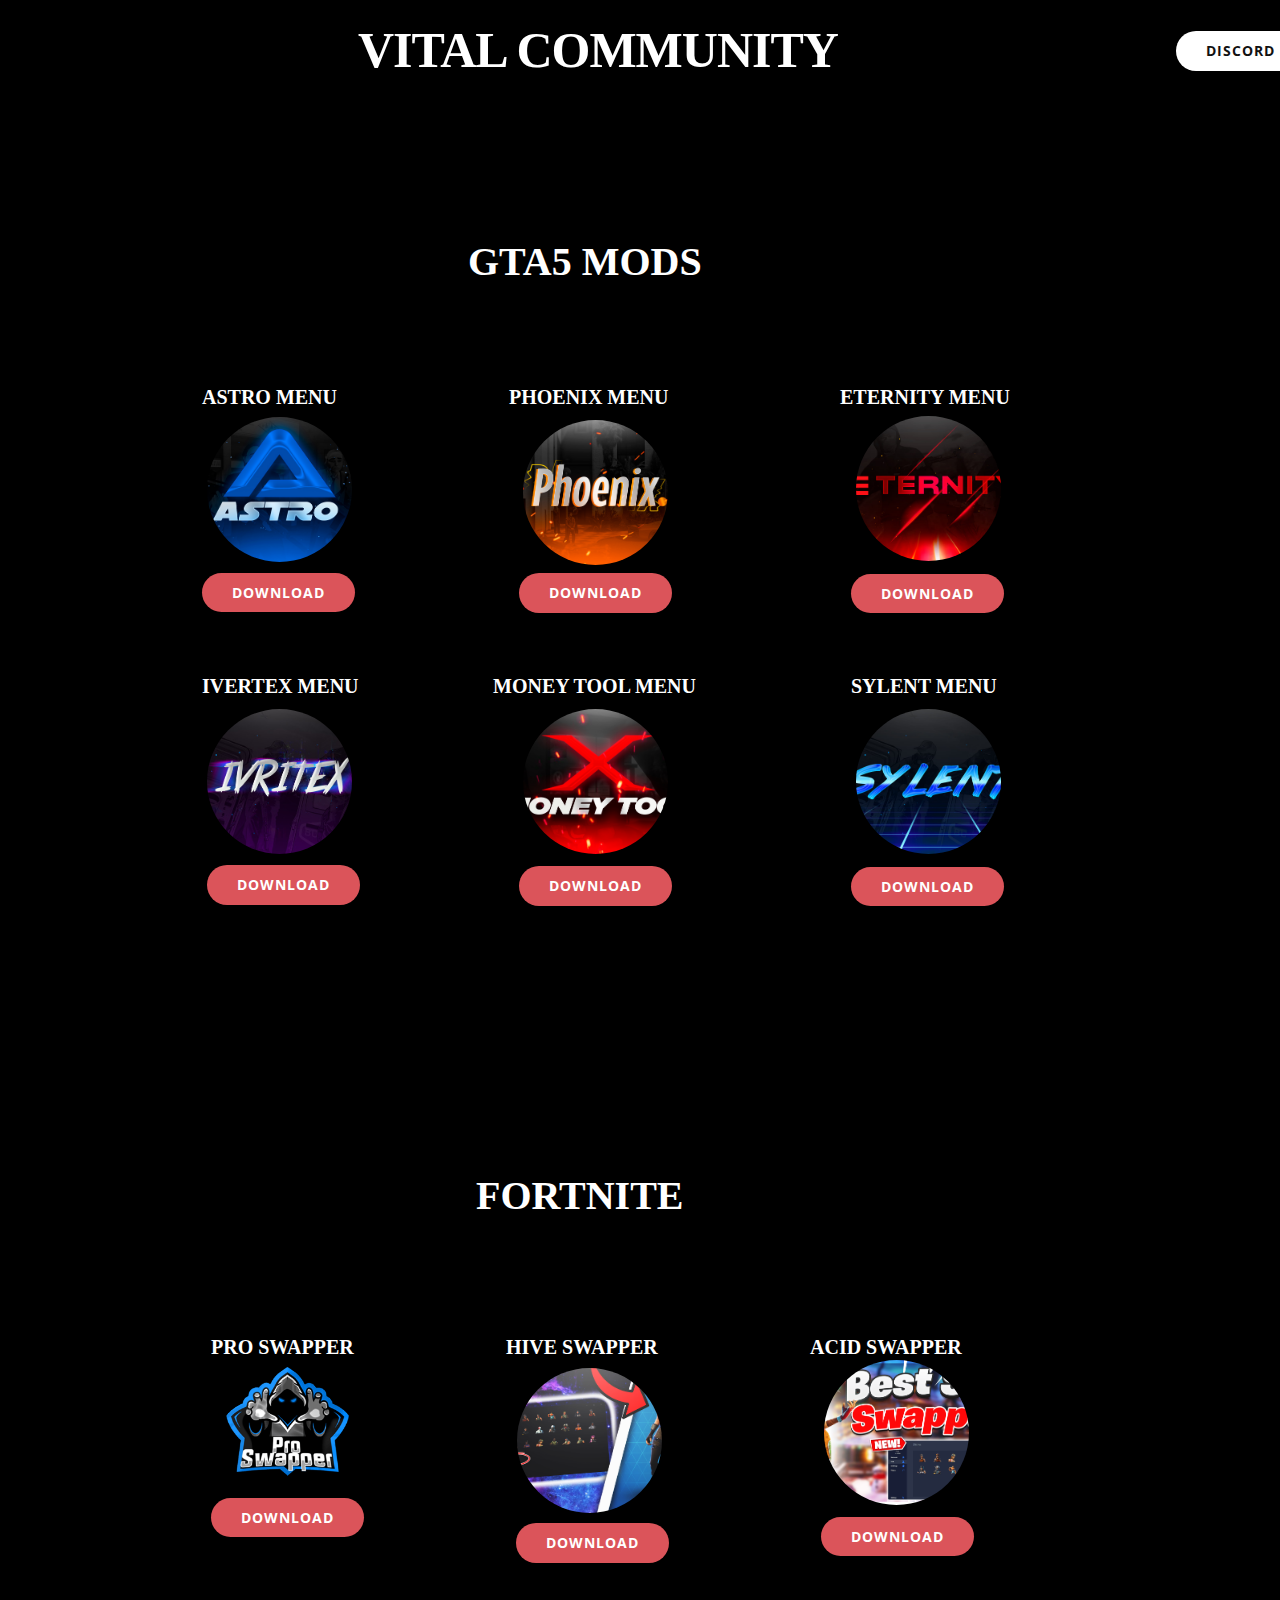
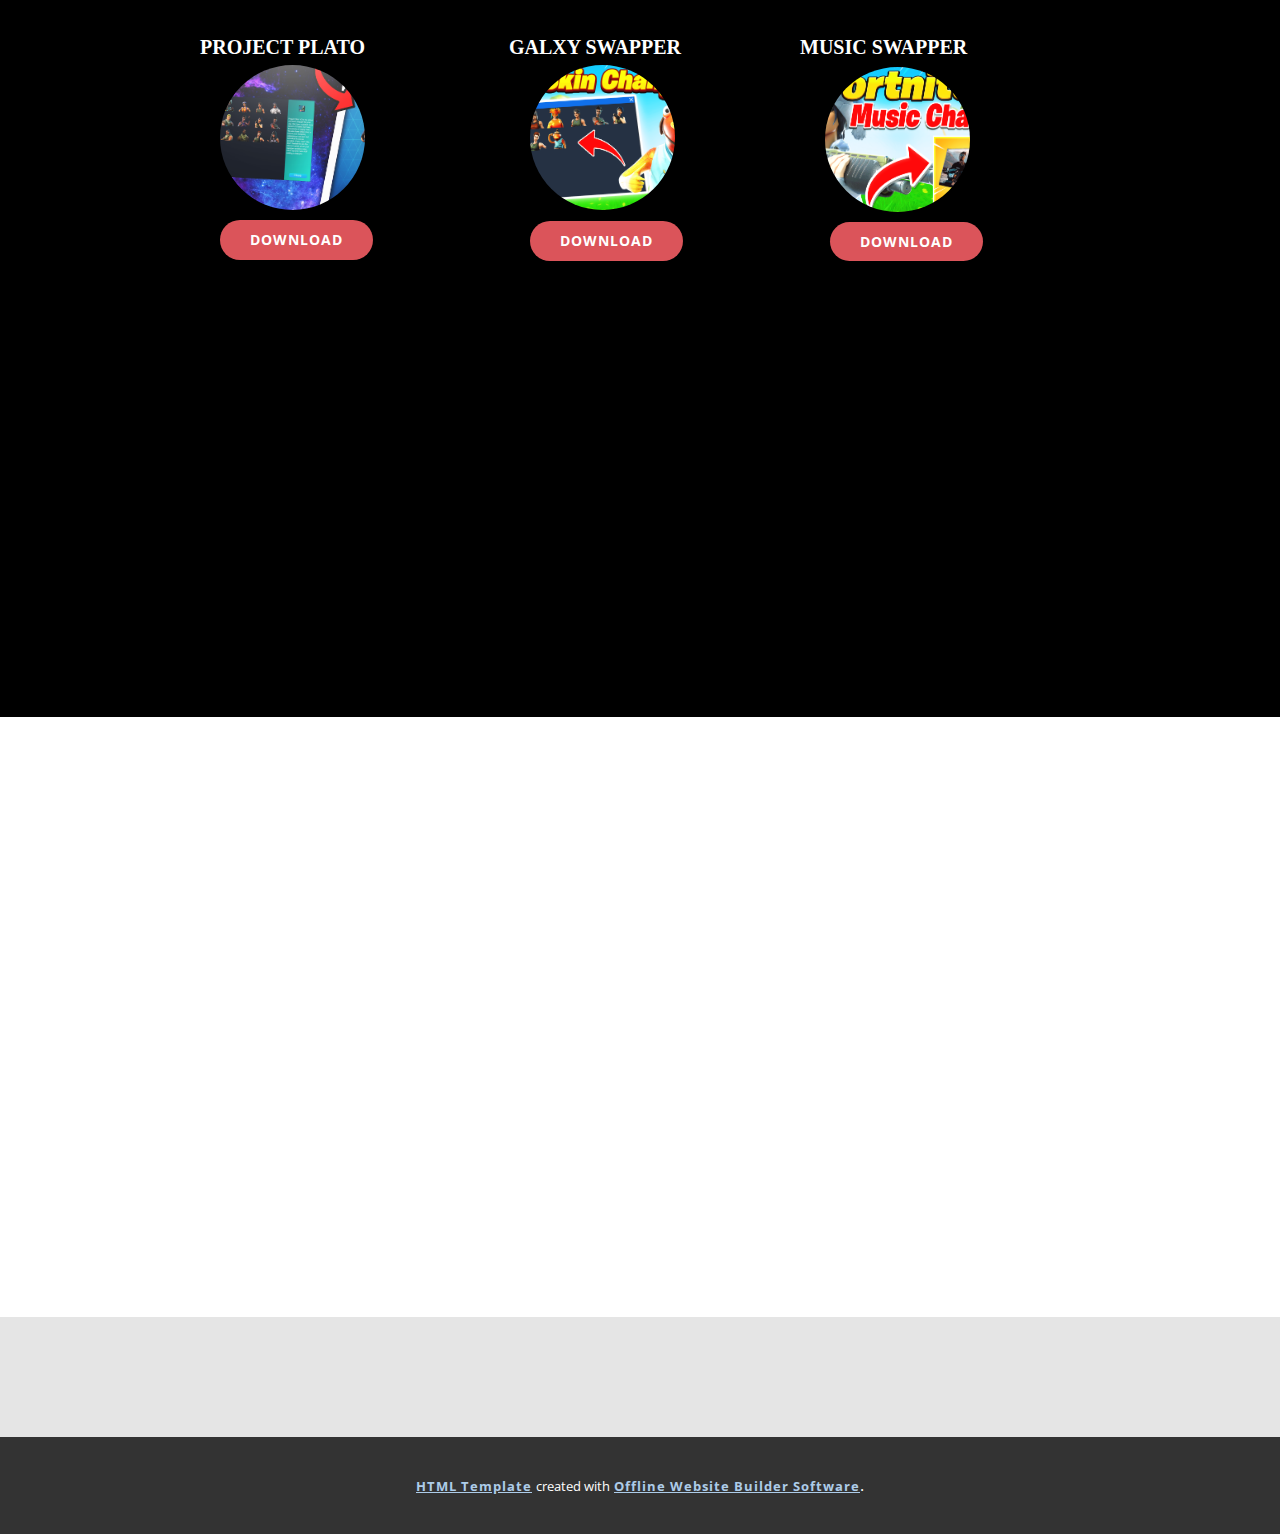
<file: index.html>
<!DOCTYPE html>
<html style="font-size: 16px;">
  <head>
    <meta name="viewport" content="width=device-width, initial-scale=1.0">
    <meta charset="utf-8">
    <meta name="keywords" content="VITAL COMMUNITY">
    <meta name="description" content="">
    <meta name="page_type" content="np-template-header-footer-from-plugin">
    <title>community</title>
    <link rel="stylesheet" href="nicepage.css" media="screen">
<link rel="stylesheet" href="community.css" media="screen">
    <script class="u-script" type="text/javascript" src="jquery.js" defer=""></script>
    <script class="u-script" type="text/javascript" src="nicepage.js" defer=""></script>
    <meta name="generator" content="Nicepage 3.2.3, nicepage.com">
    <link id="u-theme-google-font" rel="stylesheet" href="https://fonts.googleapis.com/css?family=Open+Sans:300,300i,400,400i,600,600i,700,700i,800,800i">
    
    
    
    
    
    <script type="application/ld+json">{
		"@context": "http://schema.org",
		"@type": "Organization",
		"name": "Site2",
		"url": "index.html"
}</script>
    <meta property="og:title" content="community">
    <meta property="og:type" content="website">
    <meta name="theme-color" content="#478ac9">
    <link rel="canonical" href="index.html">
    <meta property="og:url" content="index.html">
  </head>
  <body data-home-page="community.html" data-home-page-title="community" class="u-body"><header class="u-align-left u-black u-clearfix u-header u-header" id="sec-afd4"><div class="u-clearfix u-sheet u-sheet-1"></div></header>
    <section class="u-black u-clearfix u-section-1" id="sec-d5de">
      <div class="u-clearfix u-sheet u-sheet-1">
        <h1 class="u-heading-font u-text u-title u-text-1">VITAL COMMUNITY</h1>
        <a href="https://discord.gg/7HCaxwcHTW" class="u-btn u-btn-round u-button-style u-hover-palette-1-base u-radius-50 u-white u-btn-1" target="_blank">DISCORD</a>
      </div>
    </section>
    <section class="u-align-left u-clearfix u-image u-section-2" id="sec-cba4" data-image-width="200" data-image-height="200">
      <div class="u-clearfix u-sheet u-sheet-1">
        <h2 class="u-heading-font u-subtitle u-text u-text-body-alt-color u-text-1">gta5 mods</h2>
        <h2 class="u-text u-text-body-alt-color u-text-2">PHOENIX MENU</h2>
        <h2 class="u-text u-text-body-alt-color u-text-3">ASTRO MENU</h2>
        <h2 class="u-text u-text-body-alt-color u-text-4">ETERNITY MENU</h2>
        <div alt="" class="u-image u-image-circle u-preserve-proportions u-image-1" data-image-width="1280" data-image-height="720"></div>
        <div alt="" class="u-image u-image-circle u-preserve-proportions u-image-2" data-image-width="1280" data-image-height="720"></div>
        <div alt="" class="u-image u-image-circle u-preserve-proportions u-image-3" data-image-width="1280" data-image-height="720"></div>
        <a href="https://direct-link.net/148261/AstroModMenu" class="u-btn u-btn-round u-button-style u-hover-palette-1-light-1 u-palette-2-base u-radius-50 u-btn-1" target="_blank">DOWNLOAD</a>
        <a href="https://file-link.net/148261/PhoenixMneuDownload" class="u-btn u-btn-round u-button-style u-hover-palette-1-light-1 u-palette-2-base u-radius-50 u-btn-2" target="_blank">DOWNLOAD</a>
        <a href="https://file-link.net/148261/EternityDownload" class="u-btn u-btn-round u-button-style u-hover-palette-1-light-1 u-palette-2-base u-radius-50 u-btn-3" target="_blank">DOWNLOAD</a>
        <h2 class="u-text u-text-body-alt-color u-text-5">ivertex MENU</h2>
        <h2 class="u-text u-text-body-alt-color u-text-6">MONEY TOOL MENU</h2>
        <h2 class="u-text u-text-body-alt-color u-text-7">SYlent MENU</h2>
        <div alt="" class="u-image u-image-circle u-preserve-proportions u-image-4" data-image-width="640" data-image-height="360"></div>
        <div alt="" class="u-image u-image-circle u-preserve-proportions u-image-5" data-image-width="1280" data-image-height="720"></div>
        <div alt="" class="u-image u-image-circle u-preserve-proportions u-image-6" data-image-width="1280" data-image-height="720"></div>
        <a href="https://link-to.net/148261/ivritex129" class="u-btn u-btn-round u-button-style u-hover-palette-1-light-1 u-palette-2-base u-radius-50 u-btn-4" target="_blank">DOWNLOAD</a>
        <a href="https://file-link.net/148261/MoneyTooLDownload" class="u-btn u-btn-round u-button-style u-hover-palette-1-light-1 u-palette-2-base u-radius-50 u-btn-5" target="_blank">DOWNLOAD</a>
        <a href="https://up-to-down.net/148261/SYLENTDOWNLOAD" class="u-btn u-btn-round u-button-style u-hover-palette-1-light-1 u-palette-2-base u-radius-50 u-btn-6">DOWNLOAD</a>
      </div>
    </section>
    <section class="u-black u-clearfix u-section-3" id="sec-414d">
      <div class="u-clearfix u-sheet u-sheet-1">
        <h2 class="u-heading-font u-subtitle u-text u-text-1">FOrtnite</h2>
        <h2 class="u-text u-text-2">ACID SWAPPER</h2>
        <h2 class="u-text u-text-3">HIVE SWAPPER</h2>
        <div alt="" class="u-image u-image-circle u-preserve-proportions u-image-1" data-image-width="481" data-image-height="481"></div>
        <div alt="" class="u-image u-image-circle u-preserve-proportions u-image-2" data-image-width="1280" data-image-height="720"></div>
        <div alt="" class="u-image u-image-circle u-preserve-proportions u-image-3" data-image-width="1246" data-image-height="701"></div>
        <h2 class="u-text u-text-4">Pro swapper</h2>
        <a href="https://direct-link.net/148261/DownloadProSwapper" class="u-btn u-btn-round u-button-style u-hover-palette-1-light-1 u-palette-2-base u-radius-50 u-btn-1" target="_blank">DOWNLOAD</a>
        <a href="https://linkvertise.com/148261/HIVESWAPPERWORKING15" class="u-btn u-btn-round u-button-style u-hover-palette-1-light-1 u-palette-2-base u-radius-50 u-btn-2" target="_blank">DOWNLOAD</a>
        <a href="https://link-to.net/148261/ACIDSwapper" class="u-btn u-btn-round u-button-style u-hover-palette-1-light-1 u-palette-2-base u-radius-50 u-btn-3" target="_blank">DOWNLOAD</a>
        <h2 class="u-text u-text-5">MUSIC SWApper</h2>
        <h2 class="u-text u-text-6">GALXY SWApper</h2>
        <h2 class="u-text u-text-7">ProJECT PLATo</h2>
        <div alt="" class="u-image u-image-circle u-preserve-proportions u-image-4" data-image-width="1280" data-image-height="720"></div>
        <div alt="" class="u-image u-image-circle u-preserve-proportions u-image-5" data-image-width="1248" data-image-height="702"></div>
        <div alt="" class="u-image u-image-circle u-preserve-proportions u-image-6" data-image-width="1246" data-image-height="701"></div>
        <a href="https://linkvertise.com/148261/ProjectPlato" class="u-btn u-btn-round u-button-style u-hover-palette-1-light-1 u-palette-2-base u-radius-50 u-btn-4" target="_blank">DOWNLOAD</a>
        <a href="https://linkvertise.com/148261/GalaxySwapperv2r" class="u-btn u-btn-round u-button-style u-hover-palette-1-light-1 u-palette-2-base u-radius-50 u-btn-5" target="_blank">DOWNLOAD</a>
        <a href="https://linkvertise.com/148261/MusicSwapper" class="u-btn u-btn-round u-button-style u-hover-palette-1-light-1 u-palette-2-base u-radius-50 u-btn-6" target="_blank">DOWNLOAD</a>
      </div>
    </section>
    <section class="u-align-left u-clearfix u-section-4" id="sec-5571">
      <div class="u-clearfix u-sheet u-sheet-1"></div>
    </section>
    
    
    <footer class="u-align-left u-clearfix u-footer u-grey-10 u-footer" id="sec-5a29"><div class="u-clearfix u-sheet u-sheet-1"></div></footer>
    <section class="u-backlink u-clearfix u-grey-80">
      <a class="u-link" href="https://nicepage.com/html-templates" target="_blank">
        <span>HTML Template</span>
      </a>
      <p class="u-text">
        <span>created with</span>
      </p>
      <a class="u-link" href="https://nicepage.com/" target="_blank">
        <span>Offline Website Builder Software</span>
      </a>. 
    </section>
  </body>
</html>
</file>
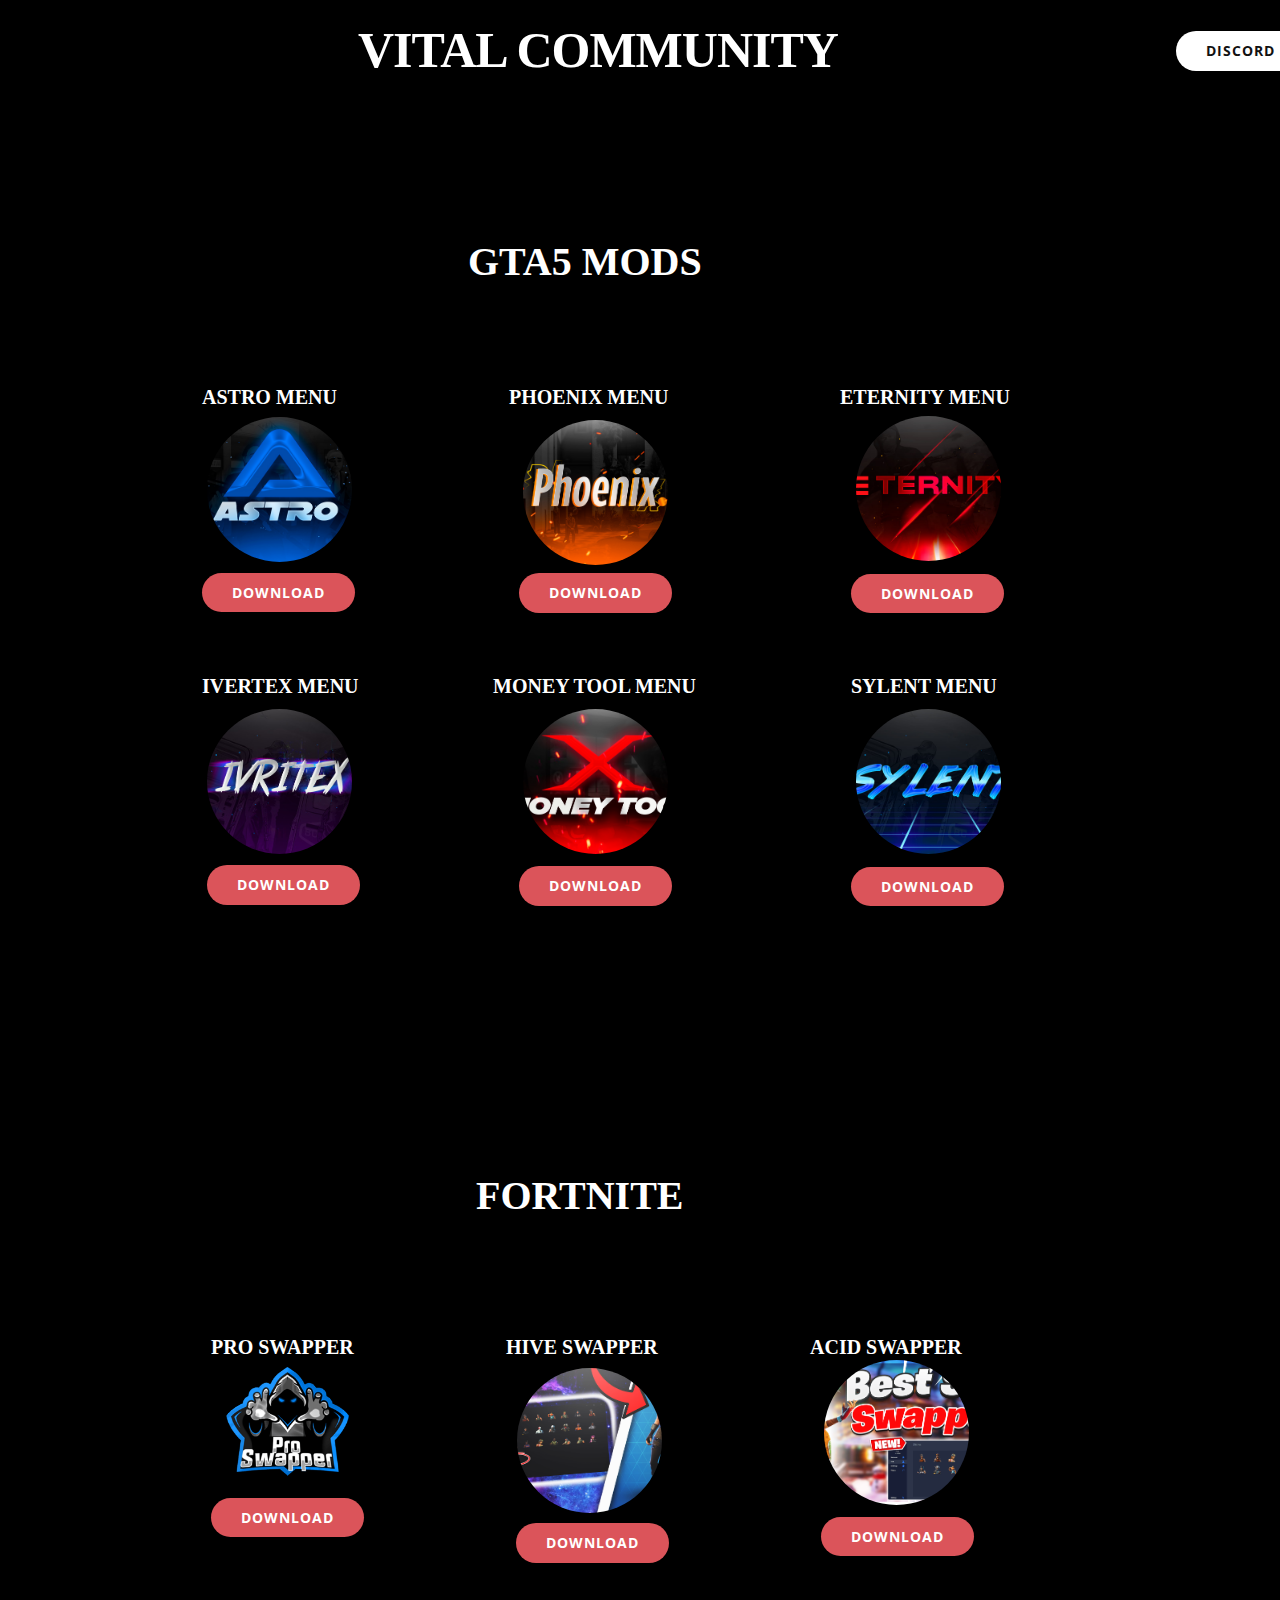
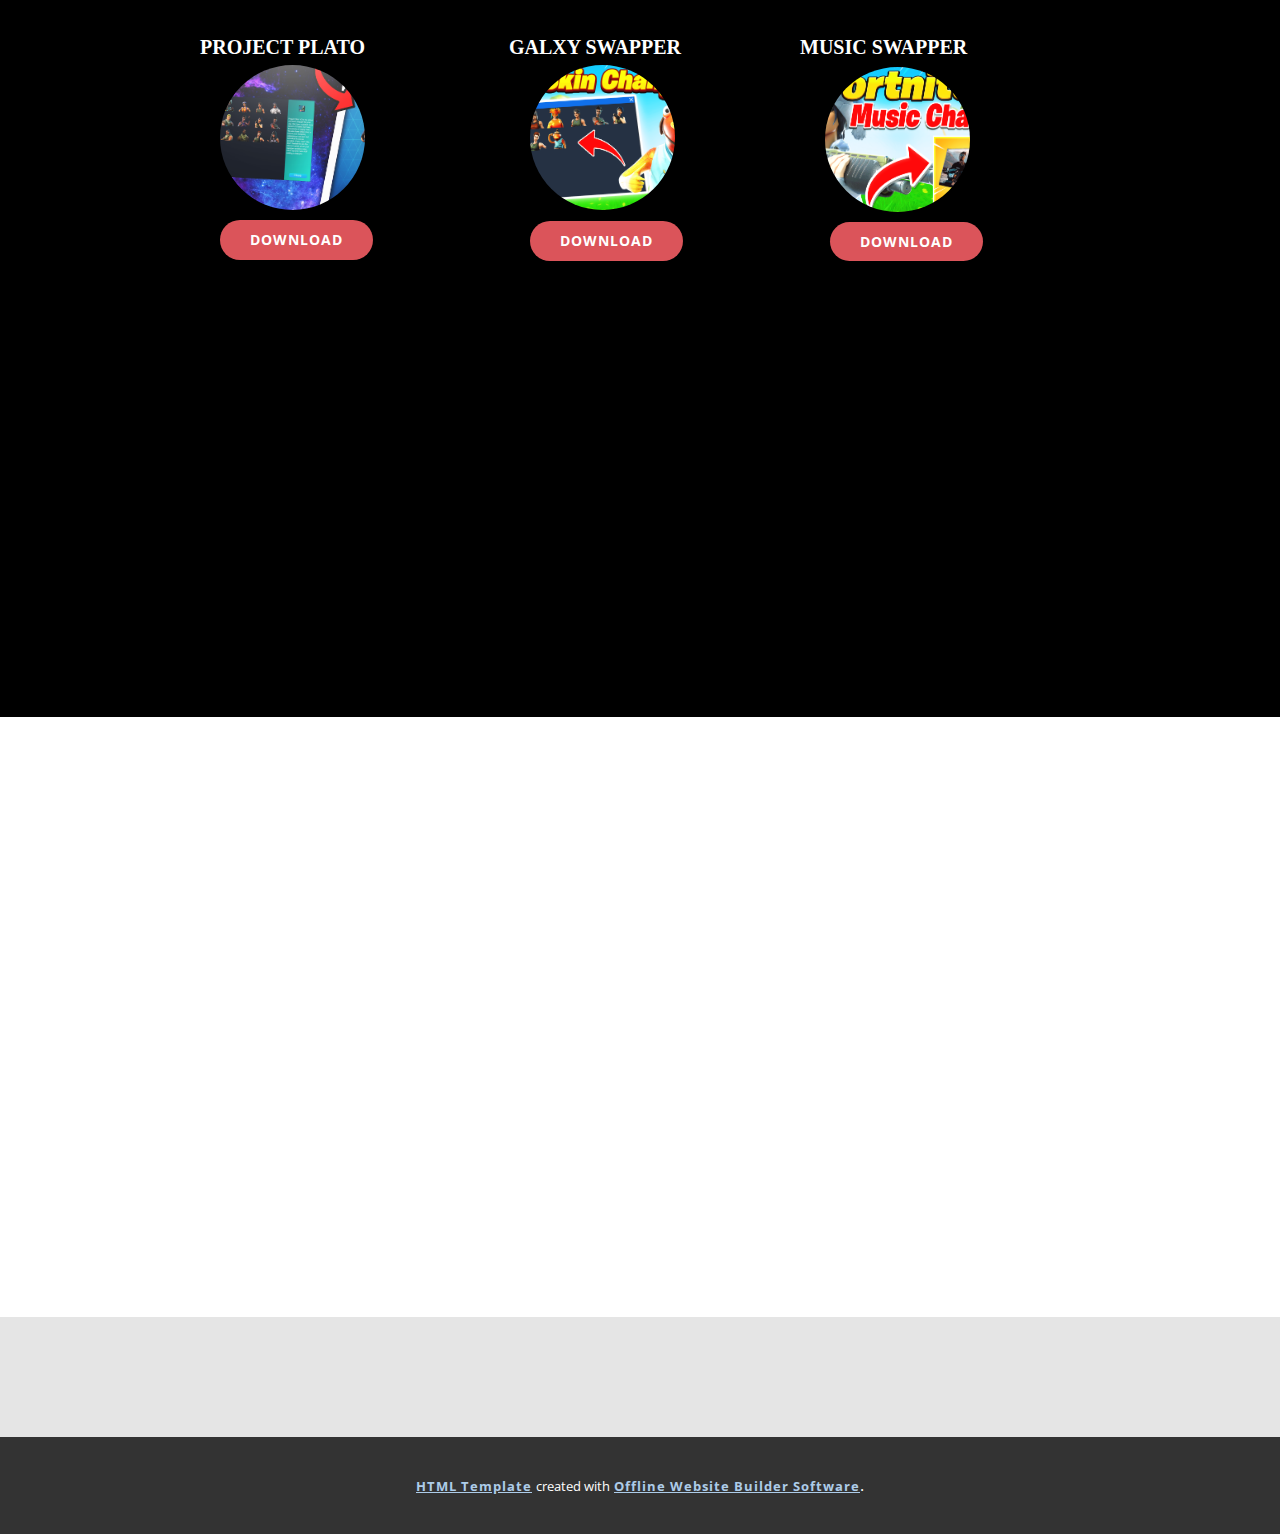
<file: community.html>
<!DOCTYPE html>
<html style="font-size: 16px;">
  <head>
    <meta name="viewport" content="width=device-width, initial-scale=1.0">
    <meta charset="utf-8">
    <meta name="keywords" content="VITAL COMMUNITY">
    <meta name="description" content="">
    <meta name="page_type" content="np-template-header-footer-from-plugin">
    <title>community</title>
    <link rel="stylesheet" href="nicepage.css" media="screen">
<link rel="stylesheet" href="community.css" media="screen">
    <script class="u-script" type="text/javascript" src="jquery.js" defer=""></script>
    <script class="u-script" type="text/javascript" src="nicepage.js" defer=""></script>
    <meta name="generator" content="Nicepage 3.2.3, nicepage.com">
    <link id="u-theme-google-font" rel="stylesheet" href="https://fonts.googleapis.com/css?family=Open+Sans:300,300i,400,400i,600,600i,700,700i,800,800i">
    
    
    
    
    
    <script type="application/ld+json">{
		"@context": "http://schema.org",
		"@type": "Organization",
		"name": "Site2",
		"url": "index.html"
}</script>
    <meta property="og:title" content="community">
    <meta property="og:type" content="website">
    <meta name="theme-color" content="#478ac9">
    <link rel="canonical" href="index.html">
    <meta property="og:url" content="index.html">
  </head>
  <body class="u-body"><header class="u-align-left u-black u-clearfix u-header u-header" id="sec-afd4"><div class="u-clearfix u-sheet u-sheet-1"></div></header>
    <section class="u-black u-clearfix u-section-1" id="sec-d5de">
      <div class="u-clearfix u-sheet u-sheet-1">
        <h1 class="u-heading-font u-text u-title u-text-1">VITAL COMMUNITY</h1>
        <a href="https://discord.gg/7HCaxwcHTW" class="u-btn u-btn-round u-button-style u-hover-palette-1-base u-radius-50 u-white u-btn-1" target="_blank">DISCORD</a>
      </div>
    </section>
    <section class="u-align-left u-clearfix u-image u-section-2" id="sec-cba4" data-image-width="200" data-image-height="200">
      <div class="u-clearfix u-sheet u-sheet-1">
        <h2 class="u-heading-font u-subtitle u-text u-text-body-alt-color u-text-1">gta5 mods</h2>
        <h2 class="u-text u-text-body-alt-color u-text-2">PHOENIX MENU</h2>
        <h2 class="u-text u-text-body-alt-color u-text-3">ASTRO MENU</h2>
        <h2 class="u-text u-text-body-alt-color u-text-4">ETERNITY MENU</h2>
        <div alt="" class="u-image u-image-circle u-preserve-proportions u-image-1" data-image-width="1280" data-image-height="720"></div>
        <div alt="" class="u-image u-image-circle u-preserve-proportions u-image-2" data-image-width="1280" data-image-height="720"></div>
        <div alt="" class="u-image u-image-circle u-preserve-proportions u-image-3" data-image-width="1280" data-image-height="720"></div>
        <a href="https://direct-link.net/148261/AstroModMenu" class="u-btn u-btn-round u-button-style u-hover-palette-1-light-1 u-palette-2-base u-radius-50 u-btn-1" target="_blank">DOWNLOAD</a>
        <a href="https://file-link.net/148261/PhoenixMneuDownload" class="u-btn u-btn-round u-button-style u-hover-palette-1-light-1 u-palette-2-base u-radius-50 u-btn-2" target="_blank">DOWNLOAD</a>
        <a href="https://file-link.net/148261/EternityDownload" class="u-btn u-btn-round u-button-style u-hover-palette-1-light-1 u-palette-2-base u-radius-50 u-btn-3" target="_blank">DOWNLOAD</a>
        <h2 class="u-text u-text-body-alt-color u-text-5">ivertex MENU</h2>
        <h2 class="u-text u-text-body-alt-color u-text-6">MONEY TOOL MENU</h2>
        <h2 class="u-text u-text-body-alt-color u-text-7">SYlent MENU</h2>
        <div alt="" class="u-image u-image-circle u-preserve-proportions u-image-4" data-image-width="640" data-image-height="360"></div>
        <div alt="" class="u-image u-image-circle u-preserve-proportions u-image-5" data-image-width="1280" data-image-height="720"></div>
        <div alt="" class="u-image u-image-circle u-preserve-proportions u-image-6" data-image-width="1280" data-image-height="720"></div>
        <a href="https://link-to.net/148261/ivritex129" class="u-btn u-btn-round u-button-style u-hover-palette-1-light-1 u-palette-2-base u-radius-50 u-btn-4" target="_blank">DOWNLOAD</a>
        <a href="https://file-link.net/148261/MoneyTooLDownload" class="u-btn u-btn-round u-button-style u-hover-palette-1-light-1 u-palette-2-base u-radius-50 u-btn-5" target="_blank">DOWNLOAD</a>
        <a href="https://up-to-down.net/148261/SYLENTDOWNLOAD" class="u-btn u-btn-round u-button-style u-hover-palette-1-light-1 u-palette-2-base u-radius-50 u-btn-6">DOWNLOAD</a>
      </div>
    </section>
    <section class="u-black u-clearfix u-section-3" id="sec-414d">
      <div class="u-clearfix u-sheet u-sheet-1">
        <h2 class="u-heading-font u-subtitle u-text u-text-1">FOrtnite</h2>
        <h2 class="u-text u-text-2">ACID SWAPPER</h2>
        <h2 class="u-text u-text-3">HIVE SWAPPER</h2>
        <div alt="" class="u-image u-image-circle u-preserve-proportions u-image-1" data-image-width="481" data-image-height="481"></div>
        <div alt="" class="u-image u-image-circle u-preserve-proportions u-image-2" data-image-width="1280" data-image-height="720"></div>
        <div alt="" class="u-image u-image-circle u-preserve-proportions u-image-3" data-image-width="1246" data-image-height="701"></div>
        <h2 class="u-text u-text-4">Pro swapper</h2>
        <a href="https://direct-link.net/148261/DownloadProSwapper" class="u-btn u-btn-round u-button-style u-hover-palette-1-light-1 u-palette-2-base u-radius-50 u-btn-1" target="_blank">DOWNLOAD</a>
        <a href="https://linkvertise.com/148261/HIVESWAPPERWORKING15" class="u-btn u-btn-round u-button-style u-hover-palette-1-light-1 u-palette-2-base u-radius-50 u-btn-2" target="_blank">DOWNLOAD</a>
        <a href="https://link-to.net/148261/ACIDSwapper" class="u-btn u-btn-round u-button-style u-hover-palette-1-light-1 u-palette-2-base u-radius-50 u-btn-3" target="_blank">DOWNLOAD</a>
        <h2 class="u-text u-text-5">MUSIC SWApper</h2>
        <h2 class="u-text u-text-6">GALXY SWApper</h2>
        <h2 class="u-text u-text-7">ProJECT PLATo</h2>
        <div alt="" class="u-image u-image-circle u-preserve-proportions u-image-4" data-image-width="1280" data-image-height="720"></div>
        <div alt="" class="u-image u-image-circle u-preserve-proportions u-image-5" data-image-width="1248" data-image-height="702"></div>
        <div alt="" class="u-image u-image-circle u-preserve-proportions u-image-6" data-image-width="1246" data-image-height="701"></div>
        <a href="https://linkvertise.com/148261/ProjectPlato" class="u-btn u-btn-round u-button-style u-hover-palette-1-light-1 u-palette-2-base u-radius-50 u-btn-4" target="_blank">DOWNLOAD</a>
        <a href="https://linkvertise.com/148261/GalaxySwapperv2r" class="u-btn u-btn-round u-button-style u-hover-palette-1-light-1 u-palette-2-base u-radius-50 u-btn-5" target="_blank">DOWNLOAD</a>
        <a href="https://linkvertise.com/148261/MusicSwapper" class="u-btn u-btn-round u-button-style u-hover-palette-1-light-1 u-palette-2-base u-radius-50 u-btn-6" target="_blank">DOWNLOAD</a>
      </div>
    </section>
    <section class="u-align-left u-clearfix u-section-4" id="sec-5571">
      <div class="u-clearfix u-sheet u-sheet-1"></div>
    </section>
    
    
    <footer class="u-align-left u-clearfix u-footer u-grey-10 u-footer" id="sec-5a29"><div class="u-clearfix u-sheet u-sheet-1"></div></footer>
    <section class="u-backlink u-clearfix u-grey-80">
      <a class="u-link" href="https://nicepage.com/html-templates" target="_blank">
        <span>HTML Template</span>
      </a>
      <p class="u-text">
        <span>created with</span>
      </p>
      <a class="u-link" href="https://nicepage.com/" target="_blank">
        <span>Offline Website Builder Software</span>
      </a>. 
    </section>
  </body>
</html>
</file>
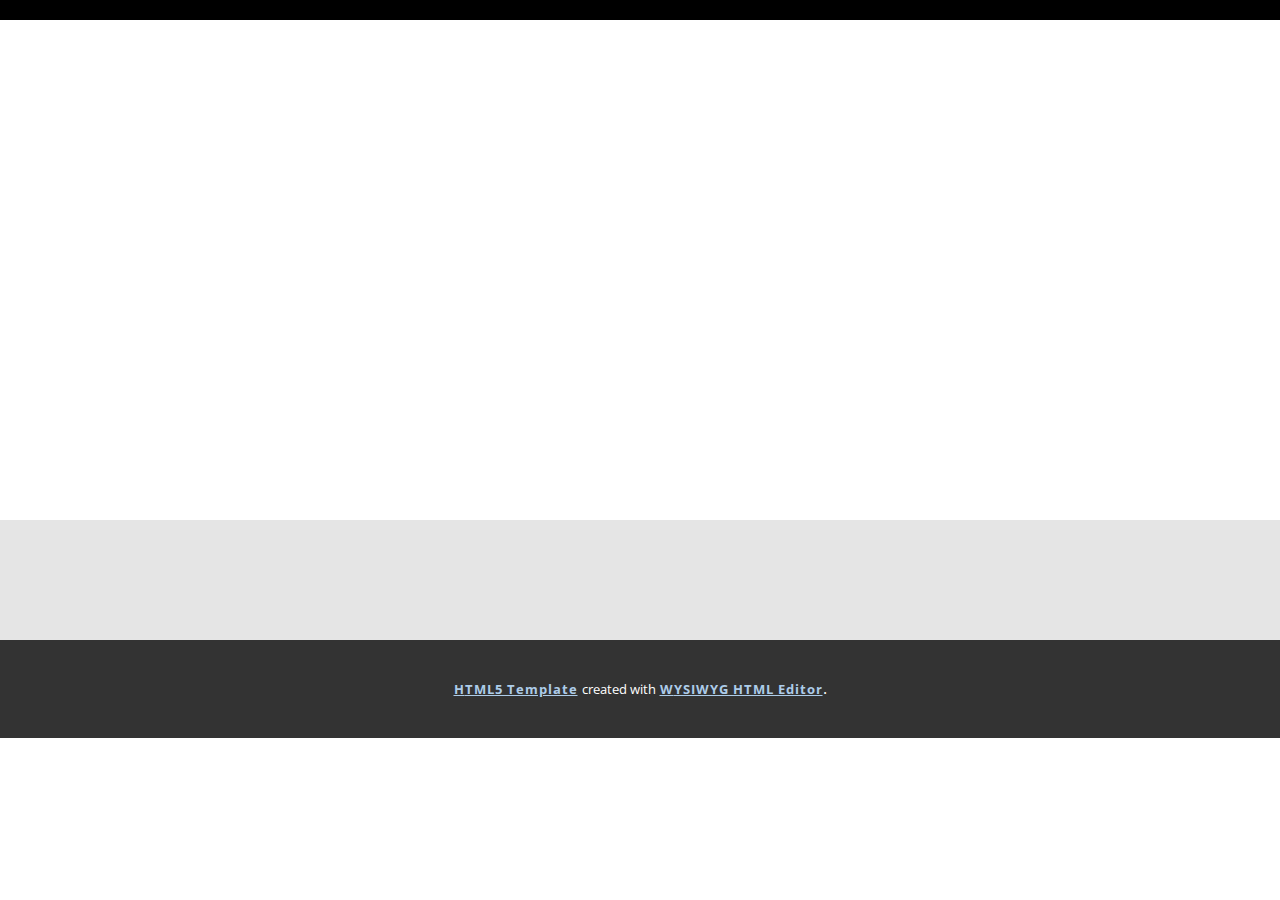
<file: Page-1.html>
<!DOCTYPE html>
<html style="font-size: 16px;">
  <head>
    <meta name="viewport" content="width=device-width, initial-scale=1.0">
    <meta charset="utf-8">
    <meta name="keywords" content="">
    <meta name="description" content="">
    <meta name="page_type" content="np-template-header-footer-from-plugin">
    <title>Page 1</title>
    <link rel="stylesheet" href="nicepage.css" media="screen">
<link rel="stylesheet" href="Page-1.css" media="screen">
    <script class="u-script" type="text/javascript" src="jquery.js" defer=""></script>
    <script class="u-script" type="text/javascript" src="nicepage.js" defer=""></script>
    <meta name="generator" content="Nicepage 3.2.3, nicepage.com">
    <link id="u-theme-google-font" rel="stylesheet" href="https://fonts.googleapis.com/css?family=Open+Sans:300,300i,400,400i,600,600i,700,700i,800,800i">
    
    
    <script type="application/ld+json">{
		"@context": "http://schema.org",
		"@type": "Organization",
		"name": "Site2",
		"url": "index.html"
}</script>
    <meta property="og:title" content="Page 1">
    <meta property="og:type" content="website">
    <meta name="theme-color" content="#478ac9">
    <link rel="canonical" href="index.html">
    <meta property="og:url" content="index.html">
  </head>
  <body class="u-body"><header class="u-align-left u-black u-clearfix u-header u-header" id="sec-afd4"><div class="u-clearfix u-sheet u-sheet-1"></div></header>
    <section class="u-align-left u-clearfix u-section-1" id="sec-ae5e">
      <div class="u-clearfix u-sheet u-sheet-1"></div>
    </section>
    
    
    <footer class="u-align-left u-clearfix u-footer u-grey-10 u-footer" id="sec-5a29"><div class="u-clearfix u-sheet u-sheet-1"></div></footer>
    <section class="u-backlink u-clearfix u-grey-80">
      <a class="u-link" href="https://nicepage.com/html5-template" target="_blank">
        <span>HTML5 Template</span>
      </a>
      <p class="u-text">
        <span>created with</span>
      </p>
      <a class="u-link" href="https://nicepage.com/html-website-builder" target="_blank">
        <span>WYSIWYG HTML Editor</span>
      </a>. 
    </section>
  </body>
</html>
</file>
<file: community.css>
.u-section-1 .u-sheet-1 {
  min-height: 61px;
}

.u-section-1 .u-text-1 {
  font-size: 3.125rem;
  width: 564px;
  margin: 3px auto 0;
}

.u-section-1 .u-btn-1 {
  border-style: none;
  font-weight: 700;
  text-transform: uppercase;
  font-size: 0.875rem;
  letter-spacing: 1px;
  background-image: none;
  margin: -47px -95px 11px auto;
  padding: 10px 30px;
}

@media (max-width: 1199px) {
  .u-section-1 .u-btn-1 {
    margin-right: 0;
  }
}

@media (max-width: 767px) {
  .u-section-1 .u-text-1 {
    width: 540px;
  }
}

@media (max-width: 575px) {
  .u-section-1 .u-text-1 {
    font-size: 3rem;
    width: 340px;
  }
}.u-section-2 {
  background-image: url("images/Solid_black.png");
}

.u-section-2 .u-sheet-1 {
  min-height: 994px;
}

.u-section-2 .u-text-1 {
  font-size: 2.5rem;
  margin: 158px 99px 0 398px;
}

.u-section-2 .u-text-2 {
  font-size: 1.25rem;
  margin: 102px 507px 0 439px;
}

.u-section-2 .u-text-3 {
  font-size: 1.25rem;
  margin: -22px 816px 0 132px;
}

.u-section-2 .u-text-4 {
  font-size: 1.25rem;
  margin: -22px 178px 0 770px;
}

.u-section-2 .u-image-1 {
  width: 145px;
  height: 145px;
  background-image: url("images/phoenix2.png");
  background-position: 50% 50%;
  margin: 12px auto 0 453px;
}

.u-section-2 .u-image-2 {
  width: 145px;
  height: 145px;
  background-image: url("images/eternity_1.jpg");
  background-position: 50% 50%;
  margin: -149px auto 0 786px;
}

.u-section-2 .u-image-3 {
  width: 145px;
  height: 145px;
  background-image: url("images/astro-web.jpg");
  background-position: 50% 50%;
  margin: -144px auto 0 137px;
}

.u-section-2 .u-btn-1 {
  border-style: none;
  font-weight: 700;
  text-transform: uppercase;
  font-size: 0.875rem;
  letter-spacing: 1px;
  background-image: none;
  margin: 11px auto 0 132px;
}

.u-section-2 .u-btn-2 {
  border-style: none;
  font-weight: 700;
  text-transform: uppercase;
  font-size: 0.875rem;
  letter-spacing: 1px;
  background-image: none;
  margin: -39px auto 0 449px;
}

.u-section-2 .u-btn-3 {
  border-style: none;
  font-weight: 700;
  text-transform: uppercase;
  font-size: 0.875rem;
  letter-spacing: 1px;
  background-image: none;
  margin: -39px auto 0 781px;
}

.u-section-2 .u-text-5 {
  font-size: 1.25rem;
  margin: 62px 816px 0 132px;
}

.u-section-2 .u-text-6 {
  font-size: 1.25rem;
  margin: -22px 491px 0 423px;
}

.u-section-2 .u-text-7 {
  font-size: 1.25rem;
  margin: -22px 132px 0 781px;
}

.u-section-2 .u-image-4 {
  width: 145px;
  height: 145px;
  background-image: url("images/3.jpg");
  background-position: 50% 50%;
  margin: 12px auto 0 137px;
}

.u-section-2 .u-image-5 {
  width: 145px;
  height: 145px;
  background-image: url("images/MONEYWEB.jpg");
  background-position: 50% 50%;
  margin: -145px auto 0 453px;
}

.u-section-2 .u-image-6 {
  width: 145px;
  height: 145px;
  background-image: url("images/slyentwebsite.jpg");
  background-position: 50% 50%;
  margin: -145px auto 0 786px;
}

.u-section-2 .u-btn-4 {
  border-style: none;
  font-weight: 700;
  text-transform: uppercase;
  font-size: 0.875rem;
  letter-spacing: 1px;
  background-image: none;
  margin: 11px auto 0 137px;
}

.u-section-2 .u-btn-5 {
  border-style: none;
  font-weight: 700;
  text-transform: uppercase;
  font-size: 0.875rem;
  letter-spacing: 1px;
  background-image: none;
  margin: -39px auto 0 449px;
}

.u-section-2 .u-btn-6 {
  border-style: none;
  font-weight: 700;
  text-transform: uppercase;
  font-size: 0.875rem;
  letter-spacing: 1px;
  background-image: none;
  margin: -39px auto 60px 781px;
}

@media (max-width: 1199px) {
  .u-section-2 .u-sheet-1 {
    min-height: 820px;
  }

  .u-section-2 .u-text-1 {
    margin-right: 0;
    margin-left: 297px;
  }

  .u-section-2 .u-text-2 {
    margin-top: 72px;
    margin-right: 407px;
    margin-left: 339px;
  }

  .u-section-2 .u-text-3 {
    margin-right: 716px;
    margin-left: 32px;
  }

  .u-section-2 .u-text-4 {
    margin-right: 78px;
    margin-left: 670px;
  }

  .u-section-2 .u-btn-1 {
    margin-left: 112px;
  }

  .u-section-2 .u-btn-2 {
    margin-left: 249px;
  }

  .u-section-2 .u-btn-3 {
    margin-left: 581px;
  }

  .u-section-2 .u-text-5 {
    margin-right: 716px;
    margin-left: 32px;
  }

  .u-section-2 .u-text-6 {
    margin-right: 391px;
    margin-left: 323px;
  }

  .u-section-2 .u-text-7 {
    margin-right: 32px;
    margin-left: 714px;
  }

  .u-section-2 .u-btn-4 {
    margin-left: 0;
  }

  .u-section-2 .u-btn-5 {
    margin-left: 249px;
  }

  .u-section-2 .u-btn-6 {
    margin-left: 581px;
  }
}

@media (max-width: 991px) {
  .u-section-2 .u-sheet-1 {
    min-height: 628px;
  }

  .u-section-2 .u-text-1 {
    margin-left: 77px;
  }

  .u-section-2 .u-text-2 {
    margin-right: 297px;
    margin-left: 229px;
  }

  .u-section-2 .u-text-3 {
    margin-right: 528px;
    margin-left: 0;
  }

  .u-section-2 .u-text-4 {
    margin-right: 0;
    margin-left: 528px;
  }

  .u-section-2 .u-image-2 {
    margin-left: 575px;
  }

  .u-section-2 .u-btn-2 {
    margin-left: 29px;
  }

  .u-section-2 .u-btn-3 {
    margin-left: 361px;
  }

  .u-section-2 .u-text-5 {
    margin-right: 528px;
    margin-left: 0;
  }

  .u-section-2 .u-text-6 {
    margin-right: 281px;
    margin-left: 213px;
  }

  .u-section-2 .u-text-7 {
    margin-right: 0;
    margin-left: 494px;
  }

  .u-section-2 .u-image-6 {
    margin-left: 575px;
  }

  .u-section-2 .u-btn-5 {
    margin-left: 29px;
  }

  .u-section-2 .u-btn-6 {
    margin-left: 361px;
  }
}

@media (max-width: 767px) {
  .u-section-2 .u-sheet-1 {
    min-height: 471px;
  }

  .u-section-2 .u-text-1 {
    font-size: 1.5rem;
    margin-left: 0;
  }

  .u-section-2 .u-text-2 {
    margin-right: 207px;
    margin-left: 139px;
  }

  .u-section-2 .u-text-3 {
    margin-right: 348px;
  }

  .u-section-2 .u-text-4 {
    margin-left: 348px;
  }

  .u-section-2 .u-image-1 {
    margin-left: 395px;
  }

  .u-section-2 .u-image-2 {
    margin-left: 395px;
  }

  .u-section-2 .u-btn-2 {
    margin-left: 0;
  }

  .u-section-2 .u-btn-3 {
    margin-left: 181px;
  }

  .u-section-2 .u-text-5 {
    margin-right: 348px;
  }

  .u-section-2 .u-text-6 {
    margin-right: 191px;
    margin-left: 123px;
  }

  .u-section-2 .u-text-7 {
    margin-left: 314px;
  }

  .u-section-2 .u-image-5 {
    margin-left: 395px;
  }

  .u-section-2 .u-image-6 {
    margin-left: 395px;
  }

  .u-section-2 .u-btn-5 {
    margin-left: 0;
  }

  .u-section-2 .u-btn-6 {
    margin-left: 181px;
  }
}

@media (max-width: 575px) {
  .u-section-2 .u-sheet-1 {
    min-height: 297px;
  }

  .u-section-2 .u-text-2 {
    margin-right: 107px;
    margin-left: 39px;
  }

  .u-section-2 .u-text-3 {
    margin-right: 148px;
  }

  .u-section-2 .u-text-4 {
    margin-left: 148px;
  }

  .u-section-2 .u-image-1 {
    margin-left: 195px;
  }

  .u-section-2 .u-image-2 {
    margin-left: 195px;
  }

  .u-section-2 .u-btn-3 {
    margin-left: 195px;
  }

  .u-section-2 .u-text-5 {
    margin-right: 148px;
  }

  .u-section-2 .u-text-6 {
    margin-right: 91px;
    margin-left: 23px;
  }

  .u-section-2 .u-text-7 {
    margin-left: 114px;
  }

  .u-section-2 .u-image-5 {
    margin-left: 195px;
  }

  .u-section-2 .u-image-6 {
    margin-left: 195px;
  }

  .u-section-2 .u-btn-6 {
    margin-left: 0;
  }
}.u-section-3 .u-sheet-1 {
  min-height: 1241px;
}

.u-section-3 .u-text-1 {
  font-size: 2.5rem;
  margin: 98px 262px 0 406px;
}

.u-section-3 .u-text-2 {
  font-size: 1.25rem;
  margin: 118px 208px 0 740px;
}

.u-section-3 .u-text-3 {
  font-size: 1.25rem;
  margin: -22px 511px 0 436px;
}

.u-section-3 .u-image-1 {
  width: 145px;
  height: 145px;
  background-image: url("images/unnamed1.png");
  background-position: 50% 50%;
  margin: -5px auto 0 145px;
}

.u-section-3 .u-image-2 {
  width: 145px;
  height: 145px;
  background-image: url("images/unnamed3.png");
  background-position: 50% 50%;
  margin: -130px auto 0 447px;
}

.u-section-3 .u-image-3 {
  width: 145px;
  height: 145px;
  background-image: url("images/unnamed5.png");
  background-position: 50% 50%;
  margin: -153px auto 0 754px;
}

.u-section-3 .u-text-4 {
  font-size: 1.25rem;
  margin: -169px 807px 0 141px;
}

.u-section-3 .u-btn-1 {
  border-style: none;
  font-weight: 700;
  text-transform: uppercase;
  font-size: 0.875rem;
  letter-spacing: 1px;
  background-image: none;
  margin: 140px auto 0 141px;
}

.u-section-3 .u-btn-2 {
  border-style: none;
  font-weight: 700;
  text-transform: uppercase;
  font-size: 0.875rem;
  letter-spacing: 1px;
  background-image: none;
  margin: -14px auto 0 446px;
}

.u-section-3 .u-btn-3 {
  border-style: none;
  font-weight: 700;
  text-transform: uppercase;
  font-size: 0.875rem;
  letter-spacing: 1px;
  background-image: none;
  margin: -46px auto 0 751px;
}

.u-section-3 .u-text-5 {
  font-size: 1.25rem;
  margin: 80px 217px 0 730px;
}

.u-section-3 .u-text-6 {
  font-size: 1.25rem;
  margin: -22px 507px 0 439px;
}

.u-section-3 .u-text-7 {
  font-size: 1.25rem;
  margin: -22px 816px 0 130px;
}

.u-section-3 .u-image-4 {
  width: 145px;
  height: 145px;
  background-image: url("images/unnamed2.png");
  background-position: 50% 50%;
  margin: 7px auto 0 150px;
}

.u-section-3 .u-image-5 {
  width: 145px;
  height: 145px;
  background-image: url("images/unnamed4.png");
  background-position: 50% 50%;
  margin: -145px auto 0 460px;
}

.u-section-3 .u-image-6 {
  width: 145px;
  height: 145px;
  background-image: url("images/unnamed6.png");
  background-position: 50% 50%;
  margin: -143px auto 0 755px;
}

.u-section-3 .u-btn-4 {
  border-style: none;
  font-weight: 700;
  text-transform: uppercase;
  font-size: 0.875rem;
  letter-spacing: 1px;
  background-image: none;
  margin: 8px auto 0 150px;
}

.u-section-3 .u-btn-5 {
  border-style: none;
  font-weight: 700;
  text-transform: uppercase;
  font-size: 0.875rem;
  letter-spacing: 1px;
  background-image: none;
  margin: -39px auto 0 460px;
}

.u-section-3 .u-btn-6 {
  border-style: none;
  font-weight: 700;
  text-transform: uppercase;
  font-size: 0.875rem;
  letter-spacing: 1px;
  background-image: none;
  margin: -39px auto 60px 760px;
}

@media (max-width: 1199px) {
  .u-section-3 .u-text-1 {
    margin-right: 162px;
    margin-left: 306px;
  }

  .u-section-3 .u-text-2 {
    margin-right: 108px;
    margin-left: 640px;
  }

  .u-section-3 .u-text-3 {
    margin-right: 411px;
    margin-left: 336px;
  }

  .u-section-3 .u-image-1 {
    margin-left: 115px;
  }

  .u-section-3 .u-image-2 {
    margin-left: 415px;
  }

  .u-section-3 .u-image-3 {
    margin-left: 680px;
  }

  .u-section-3 .u-text-4 {
    margin-right: 707px;
    margin-left: 161px;
  }

  .u-section-3 .u-btn-1 {
    margin-left: 111px;
  }

  .u-section-3 .u-btn-2 {
    margin-left: 246px;
  }

  .u-section-3 .u-btn-3 {
    margin-right: 215px;
    margin-left: 551px;
  }

  .u-section-3 .u-text-5 {
    margin-right: 117px;
    margin-left: 630px;
  }

  .u-section-3 .u-text-6 {
    margin-right: 407px;
    margin-left: 339px;
  }

  .u-section-3 .u-text-7 {
    margin-right: 716px;
    margin-left: 30px;
  }

  .u-section-3 .u-image-4 {
    margin-left: 115px;
  }

  .u-section-3 .u-image-5 {
    margin-left: 415px;
  }

  .u-section-3 .u-image-6 {
    margin-left: 680px;
  }

  .u-section-3 .u-btn-4 {
    margin-left: 0;
  }

  .u-section-3 .u-btn-5 {
    margin-left: 260px;
  }

  .u-section-3 .u-btn-6 {
    margin-left: 560px;
  }
}

@media (max-width: 991px) {
  .u-section-3 .u-text-1 {
    margin-right: 52px;
    margin-left: 196px;
  }

  .u-section-3 .u-text-2 {
    margin-right: 0;
    margin-left: 528px;
  }

  .u-section-3 .u-text-3 {
    margin-right: 301px;
    margin-left: 226px;
  }

  .u-section-3 .u-image-1 {
    margin-left: 108px;
  }

  .u-section-3 .u-image-2 {
    margin-left: 408px;
  }

  .u-section-3 .u-image-3 {
    margin-left: 468px;
  }

  .u-section-3 .u-text-4 {
    margin-right: 528px;
    margin-left: 123px;
  }

  .u-section-3 .u-btn-1 {
    margin-left: 1px;
  }

  .u-section-3 .u-btn-2 {
    margin-left: 26px;
  }

  .u-section-3 .u-btn-3 {
    margin-left: 331px;
  }

  .u-section-3 .u-text-5 {
    margin-right: 7px;
    margin-left: 520px;
  }

  .u-section-3 .u-text-6 {
    margin-right: 297px;
    margin-left: 229px;
  }

  .u-section-3 .u-text-7 {
    margin-right: 526px;
    margin-left: 0;
  }

  .u-section-3 .u-image-4 {
    margin-left: 108px;
  }

  .u-section-3 .u-image-5 {
    margin-left: 408px;
  }

  .u-section-3 .u-image-6 {
    margin-left: 468px;
  }

  .u-section-3 .u-btn-5 {
    margin-left: 40px;
  }

  .u-section-3 .u-btn-6 {
    margin-left: 340px;
  }
}

@media (max-width: 767px) {
  .u-section-3 .u-text-1 {
    margin-right: 0;
    margin-left: 68px;
    font-size: 1.5rem;
  }

  .u-section-3 .u-text-2 {
    margin-left: 348px;
  }

  .u-section-3 .u-text-3 {
    margin-right: 211px;
    margin-left: 136px;
  }

  .u-section-3 .u-image-2 {
    margin-left: 288px;
  }

  .u-section-3 .u-image-3 {
    margin-left: 288px;
  }

  .u-section-3 .u-text-4 {
    margin-right: 348px;
    margin-left: 92px;
  }

  .u-section-3 .u-btn-1 {
    margin-left: 0;
  }

  .u-section-3 .u-btn-2 {
    margin-left: 0;
  }

  .u-section-3 .u-btn-3 {
    margin-left: 151px;
  }

  .u-section-3 .u-text-5 {
    margin-right: 0;
    margin-left: 347px;
  }

  .u-section-3 .u-text-6 {
    margin-right: 207px;
    margin-left: 139px;
  }

  .u-section-3 .u-text-7 {
    margin-right: 346px;
  }

  .u-section-3 .u-image-5 {
    margin-left: 288px;
  }

  .u-section-3 .u-image-6 {
    margin-left: 288px;
  }

  .u-section-3 .u-btn-5 {
    margin-left: 0;
  }

  .u-section-3 .u-btn-6 {
    margin-left: 160px;
  }
}

@media (max-width: 575px) {
  .u-section-3 .u-text-1 {
    margin-left: 0;
  }

  .u-section-3 .u-text-2 {
    margin-left: 148px;
  }

  .u-section-3 .u-text-3 {
    margin-right: 111px;
    margin-left: 36px;
  }

  .u-section-3 .u-image-1 {
    margin-left: 98px;
  }

  .u-section-3 .u-image-2 {
    margin-left: 98px;
  }

  .u-section-3 .u-image-3 {
    margin-left: 98px;
  }

  .u-section-3 .u-text-4 {
    margin-right: 148px;
    margin-left: 58px;
  }

  .u-section-3 .u-btn-3 {
    margin-right: 195px;
    margin-left: 0;
  }

  .u-section-3 .u-text-5 {
    margin-left: 147px;
  }

  .u-section-3 .u-text-6 {
    margin-right: 107px;
    margin-left: 39px;
  }

  .u-section-3 .u-text-7 {
    margin-right: 146px;
  }

  .u-section-3 .u-image-4 {
    margin-left: 98px;
  }

  .u-section-3 .u-image-5 {
    margin-left: 98px;
  }

  .u-section-3 .u-image-6 {
    margin-left: 98px;
  }

  .u-section-3 .u-btn-6 {
    margin-left: 0;
  }
}.u-section-4 .u-sheet-1 {
  min-height: 600px;
}
</file>
<file: Page-1.css>
.u-section-1 .u-sheet-1 {
  min-height: 500px;
}
</file>
